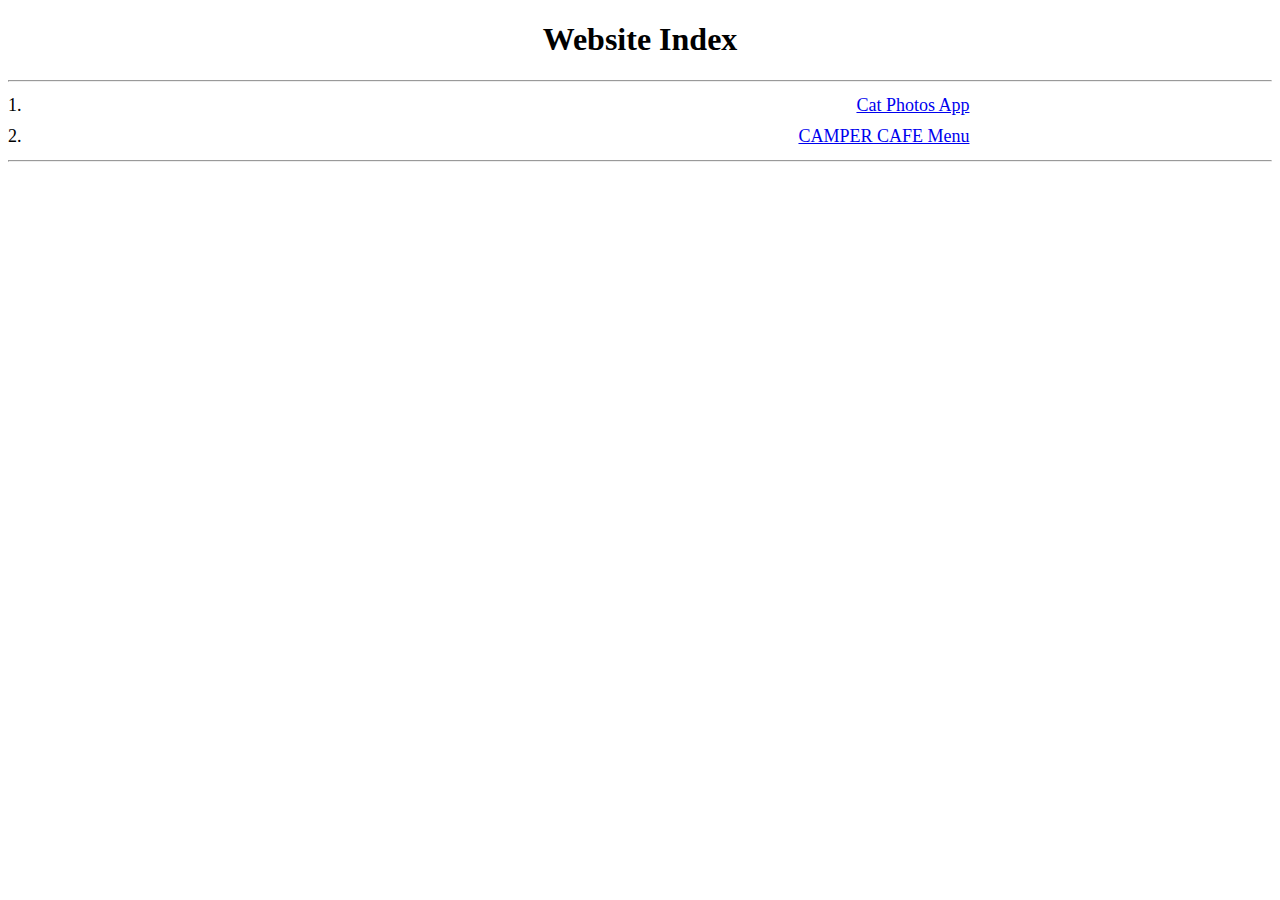
<file: index.html>
<!DOCTYPE html>
<html lang="en">
<head>
<meta charset="UTF-8">
<meta name="viewport" content="width=device-width, initial-scale=1.0" />
<title>Website Index</title>
<link href="styles.css" rel="stylesheet"/>
</head>

  <body>
  <div class="content">
    <main>
    <h1>Website Index</h1>
    <hr>
    <article class="website">
    <p class="sno">1.</p><p class="name"><a href="https://i-shivamsoni.github.io/Web_Dev/1_Learn_HTML_by_Building_a_Cat_Photo_App/">Cat Photos App</a></p>
    </article>
    <article class="website">
    <p class="sno">2.</p><p class="name"><a href="https://i-shivamsoni.github.io/Web_Dev/2_Learn_Basic_CSS_by_Building_a_Cafe_Menu,_Not_started/">CAMPER CAFE Menu</a></p>
    </article>
    </main>
    <hr>
    </div>
  </body>
</html>
</file>
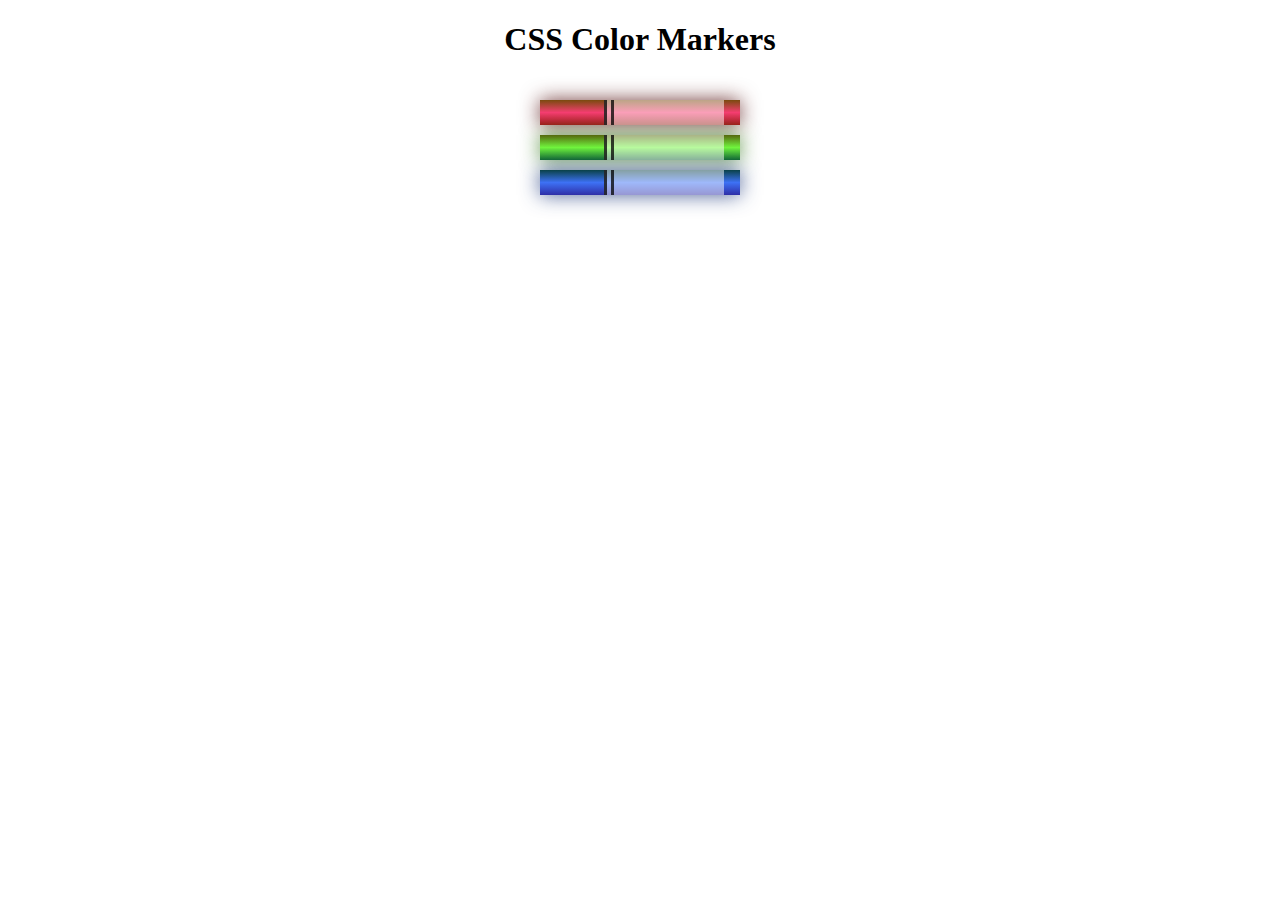
<file: 3_Learn CSS Colors by Building a Set of Colored Markers, Not started/index.html>
<!DOCTYPE html>
<html lang="en">
  <head>
    <meta charset="utf-8">
    <meta name="viewport" content="width=device-width, initial-scale=1.0">
    <title>Colored Markers</title>
    <link rel="stylesheet" href="styles.css">
  </head>
  <body>
    <h1>CSS Color Markers</h1>
    <div class="container">
      <div class="marker red">
        <div class="cap"></div>
        <div class="sleeve"></div>
      </div>
      <div class="marker green">
        <div class="cap"></div>
        <div class="sleeve"></div>
      </div>
      <div class="marker blue">
        <div class="cap"></div>
        <div class="sleeve"></div>
      </div>
    </div>
  </body>
</html>

  <!-- The background color was applied, but since the marker div element is empty, it doesn't have any height by default. -->
  <!-- Multiple classes can be added to an element by listing them in the class attribute and separating them with a space. For example, the following adds both the animal and dog classes to a div element.
  <div class="animal dog"> -->
</file>
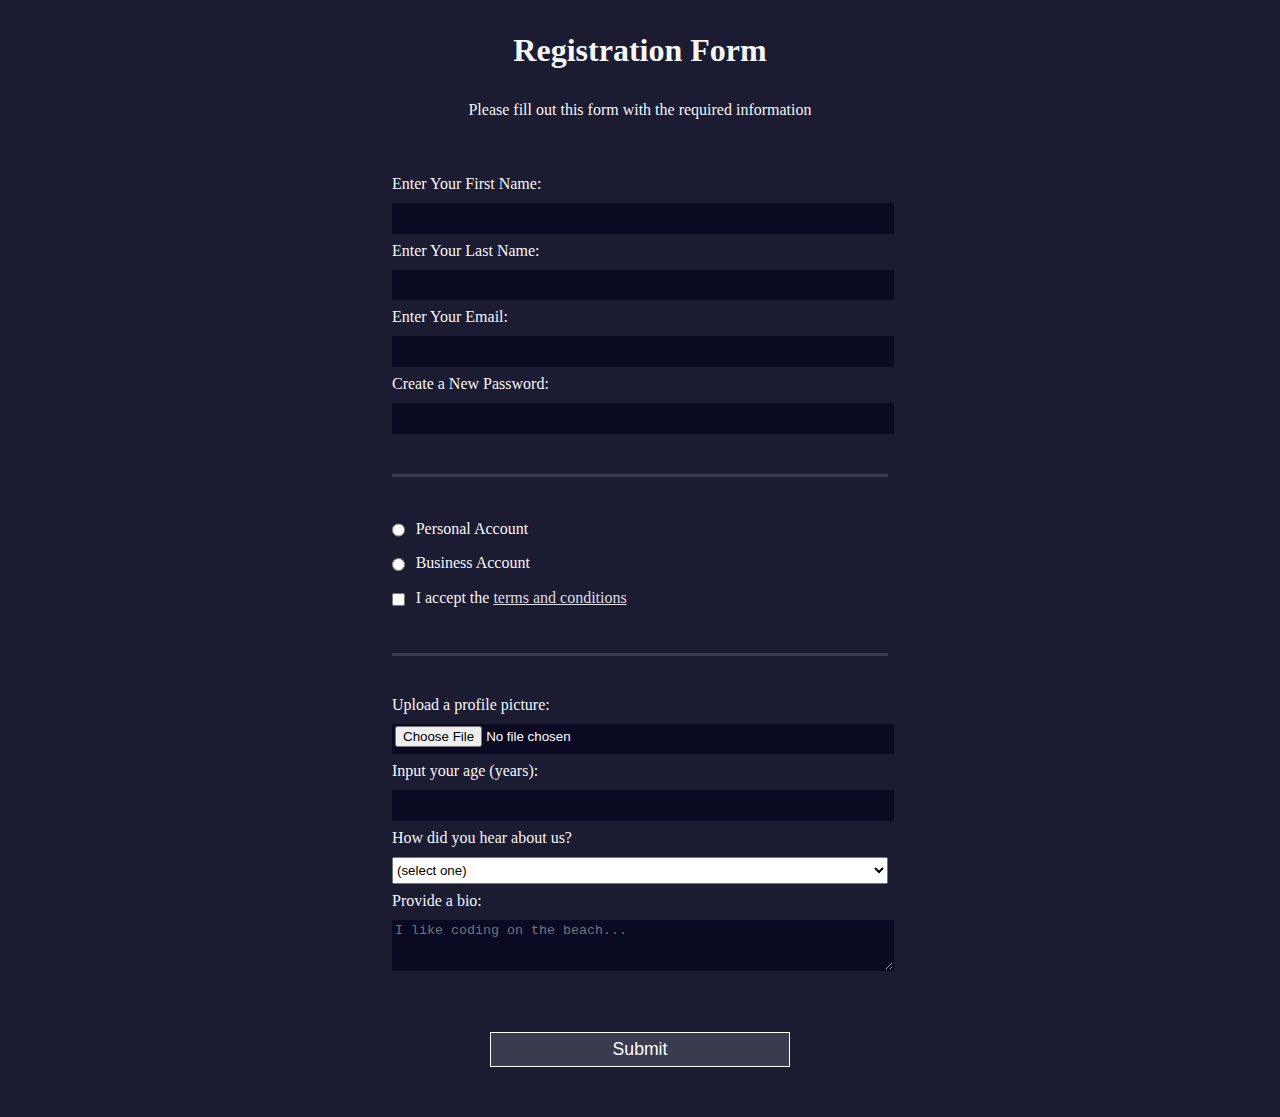
<file: 4_Learn HTML Forms by Building a Registration Form, Not started/index.html>
<!DOCTYPE html>
<html lang="en">
  <head>
    <meta charset="UTF-8">
    <title>Registration Form</title>
    <link rel="stylesheet" href="styles.css" />
  </head>
  <body>
    <h1>Registration Form</h1>
    <p>Please fill out this form with the required information</p>
    <form method="post" action='https://register-demo.freecodecamp.org'>
      <fieldset>
        <label for="first-name">Enter Your First Name: <input id="first-name" name="first-name" type="text" required /></label>
        <label for="last-name">Enter Your Last Name: <input id="last-name" name="last-name" type="text" required /></label>
        <label for="email">Enter Your Email: <input id="email" name="email" type="email" required /></label>
        <label for="new-password">Create a New Password: <input id="new-password" name="new-password" type="password" pattern="[a-z0-5]{8,}" required /></label>
      </fieldset>
      <fieldset>
        <label for="personal-account"><input id="personal-account" type="radio" name="account-type" class="inline" /> Personal Account</label>
        <label for="business-account"><input id="business-account" type="radio" name="account-type" class="inline" /> Business Account</label>
        <label for="terms-and-conditions">
          <input id="terms-and-conditions" type="checkbox" required name="terms-and-conditions" class="inline" /> I accept the <a href="https://www.freecodecamp.org/news/terms-of-service/">terms and conditions</a>
        </label>
      </fieldset>
      <fieldset>
        <label for="profile-picture">Upload a profile picture: <input id="profile-picture" type="file" name="file" /></label>
        <label for="age">Input your age (years): <input id="age" type="number" name="age" min="13" max="120" /></label>
        <label for="referrer">How did you hear about us?
          <select id="referrer" name="referrer">
            <option value="">(select one)</option>
            <option value="1">freeCodeCamp News</option>
            <option value="2">freeCodeCamp YouTube Channel</option>
            <option value="3">freeCodeCamp Forum</option>
            <option value="4">Other</option>
          </select>
        </label>
        <label for="bio">Provide a bio:
          <textarea id="bio" name="bio" rows="3" cols="30" placeholder="I like coding on the beach..."></textarea>
        </label>
      </fieldset>
      <input type="submit" value="Submit" />
    </form>
  </body>
</html>

<!-- we can group label and input together using label & input -->
<!--<input type="password" minlength="8"> -->
<!-- To relate the radio inputs, give them the same name attribute and it also ensure only one value is selected at a time-->
</file>
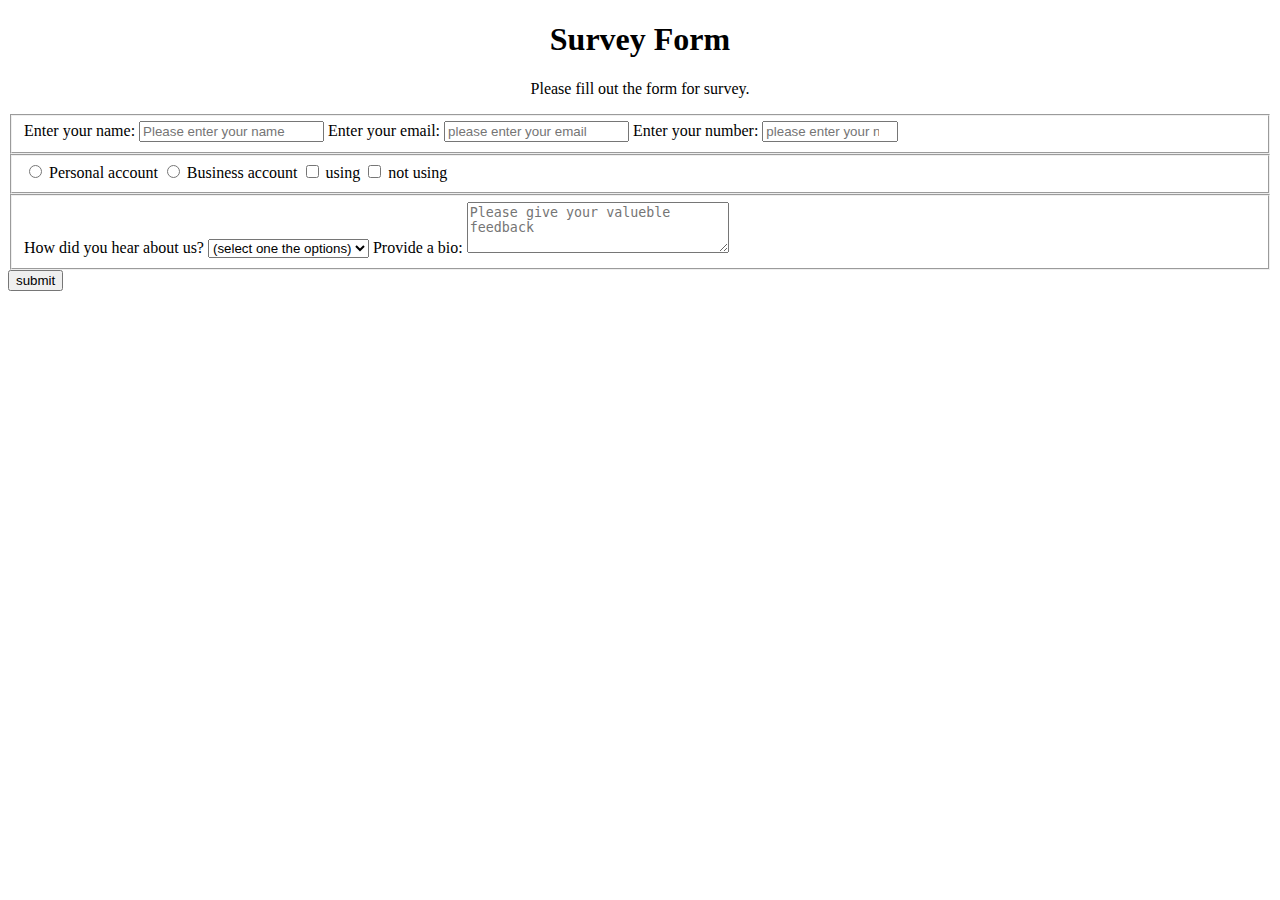
<file: Projects/Survey_Form/index.html>
<!DOCTYPE html>
<html lang="en">

<head>
  <meta charset="UTF-8">
  <title>SurveyForm</title>
  <link rel="stylesheet" href="styles.css" />
  <meta name="viewport" content="width=device-width, initial-scale=1.0" />

</head>

<body>
  <h1 id="title">Survey Form</h1>
  <p id="description">Please fill out the form for survey.</p>
  <form id="survey-form">
    <fieldset>
      <label id="name-label" for="name">Enter your name: <input id="name" type="text" required placeholder="Please enter your name"></label>
      <label id="email-label" for="email">Enter your email: <input id="email" type="email" required placeholder="please enter your email"></label>
      <label id ="number-label" for="number">Enter your number: <input min="0" max="999999999999"id="number" type="number" required placeholder="please enter your number"></label>
    </fieldset>
    <fieldset>
      <label for="personal-account"><input id="personal-account" value="personal" type="radio" name="account"> Personal account</label>
      <label for="business-account"><input id="business-account" type="radio"
       value="business" name="account"> Business account</label>

      <label for="using-account"><input id="using-account" type="checkbox"
       value="business" name="status" value="using"> using</label>
      <label for="personal-account"><input id="notusing-account" value="personal" type="checkbox" name="status" value="not-using"> not using</label>

    </fieldset>
    <fieldset>
      <label for="dropdown">How did you hear about us?
        <select id="dropdown" name="dropdown">
          <option value="">(select one the options)</option>
          <option value="1">social media</option>
          <option value="2">Newsletter</option>
          <option value="3">Word of mouth</option>
        </select>
          <label for="bio">Provide a bio:
          <textarea id="feedback" name="feedback" rows="3" cols="30" placeholder="Please give your valueble feedback"></textarea>
        </label>
      </label>
    </fieldset>
    <input id="submit" type="submit" value="submit" />

  </form>

</body>

</html>
</file>
<file: styles.css>
h1,h2,p {
  text-align: center;
}

.website p {
  display: inline-block;
  margin-top: 5px;
  margin-bottom: 5px;
  font-size: 18px;
}

.name {
  text-align: right;
  width: 75%;
}

.box {
  width: 80%;
  margin-left: auto;
  margin-right: auto;
}

a:visited {
  color: black;
}

a:hover {
  color: blue;
}

a:active {
  color: blue;
}
</file>
<file: 3_Learn CSS Colors by Building a Set of Colored Markers, Not started/styles.css>
h1 {
    text-align: center;
}

.container {
    background-color: rgb(255, 255, 255);
    padding: 10px 0;
}

.marker {
    width: 200px;
    height: 25px;
    margin: 10px auto;
}

.cap {
    width: 60px;
    height: 25px;
}

.sleeve {
    width: 110px;
    height: 25px;
    background-color: rgba(255, 255, 255, 0.5);
    border-left: 10px double rgba(0, 0, 0, 0.75);
}

.cap,
.sleeve {
    display: inline-block;
}

.red {
    background: linear-gradient(rgb(122, 74, 14), rgb(245, 62, 113), rgb(162, 27, 27));
    box-shadow: 0 0 20px 0 rgba(83, 14, 14, 0.8);
}

.green {
    background: linear-gradient(#55680D, #71F53E, #116C31);
    box-shadow: 0 0 20px 0 #3B7E20CC;
}

.blue {
    background: linear-gradient(hsl(186, 76%, 16%), hsl(223, 90%, 60%), hsl(240, 56%, 42%));
    box-shadow: 0 0 20px 0 hsla(223, 59%, 31%, 0.8);
}


/* When the shorthand margin property has two values, it sets margin-top and margin-bottom to the first value, and margin-left and margin-right to the second value.  */
/* In your .marker CSS rule, set the margin property to 10px auto. */
/* margin: 10px auto; */

/* Complementary. Two colors that are on opposite sides of the color wheel. */

/* If you imagine a color wheel, the hue red is at 0 degrees, green is at 120 degrees, and blue is at 240 degrees.

Saturation is the intensity of a color from 0%, or gray, to 100% for pure color.

Lightness is how bright a color appears, from 0%, or complete black, to 100%, complete white, with 50% being neutral. */

/* type of color  color keywords, hex, rgb, or hsl. */

/* A gradient is when one color transitions into another. The CSS linear-gradient function lets you control the direction 
of the transition along a line, and which colors are used. */

/* background-color: hsl(240, 100%, 50%); 
  background-color: rgb(255, 255, 255);
    background: linear-gradient(90deg, rgb(255, 0, 0), rgb(0, 255, 0));

*/

/* Color-stops allow you to fine-tune where colors are placed along the gradient line. They are a length unit like px or percentages that follow a color in the linear-gradient function.

For example, in this red-black gradient, the transition from red to black takes place at the 90% point along the gradient line, so red takes up most of the available space:
linear-gradient(90deg, red 90%, black); */

/* the default value for gradient direction is 180deg */

/* Another way to set the opacity for an element is with the alpha channel. Similar to the opacity property, the alpha channel controls how transparent or opaque a color is. */
/* The rgba function works just like the rgb function, but takes one more number from 0 to 1.0 for the alpha channel: */
/* background-color: rgba(255,255,255, 50%); */


/* border-left: width style color;
  border-left-width: 10px;
  border-left-style: solid;
  border-left-color: black;
   */

/* The box-shadow property lets you apply one or more shadows around an element. Here is basic syntax:

    box-shadow: offsetX offsetY color; */
/* offsetX is 0,offsetY is 0, blurRadius is 20px, and spreadRadius is 0. */
/* box-shadow: 0 0 20px 0 blue; */
/* Use the values 3B for red, 7E for green, 20 for blue, and CC for the alpha channel. #3B7E20CC*/
/* hsla   box-shadow: 0 0 20px 0 hsla(223,59%,31%,0.8); */
</file>
<file: 4_Learn HTML Forms by Building a Registration Form, Not started/styles.css>
body {
    width: 100%;
    height: 100vh;
    margin: 0;
    background-color: #1b1b32;
    color: #f5f6f7;
    font-family: Tahoma;
    font-size: 16px;
  }
  
  h1, p {
    margin: 1em auto;
    text-align: center;
  }
  
  form {
    width: 60vw;
    max-width: 500px;
    min-width: 300px;
    margin: 0 auto;
    padding-bottom: 2em;
  }
  
  fieldset {
    border: none;
    padding: 2rem 0;
    border-bottom: 3px solid #3b3b4f;
  }
  
  fieldset:last-of-type {
    border-bottom: none;
  }
  
  label {
    display: block;
    margin: 0.5rem 0;
  }
  
  input,
  textarea,
  select {
    margin: 10px 0 0 0;
    width: 100%;
    min-height: 2em;
  }
  
  input, textarea {
    background-color: #0a0a23;
    border: 1px solid #0a0a23;
    color: #ffffff;
  }
  
  .inline {
    width: unset;
    margin: 0 0.5em 0 0;
    vertical-align: middle;
  }
  
  input[type="submit"] {
    display: block;
    width: 60%;
    margin: 1em auto;
    height: 2em;
    font-size: 1.1rem;
    background-color: #3b3b4f;
    border-color: white;
    min-width: 300px;
  }
  
  input[type="file"] {
    padding: 1px 2px;
  }
  
  a  {
    color: #dfdfe2;
  }
/* The vh unit stands for viewport height, and is relative to 1% of the height of the viewport. */

/* The rem unit stands for root em, and is relative to the font size of the html element. */

/* The second box has a width set in vw (viewport width) units.
 This value is relative to the viewport width, and so 10vw is 10 percent of the width of the viewport */
 /* border-bottom of 3px solid #3b3b4f */
 
 /* You can select the last element of a specific type using the last-of-type CSS pseudo-class, like this:

p:last-of-type { } */

/* give them width of unset. This will remove the earlier rule which set all the input elements to width: 100%. */

/* To style the submit button, you can use an attribute selector, which selects an element based on the given attribute value. Here is an example:

input[name="password"] */
</file>
<file: Projects/Survey_Form/styles.css>
.inline {
    width: unset;
    margin: 0 0.5em 0 0;
    vertical-align: middle;
  }
  h1,p{
    text-align: center;
  }
</file>
